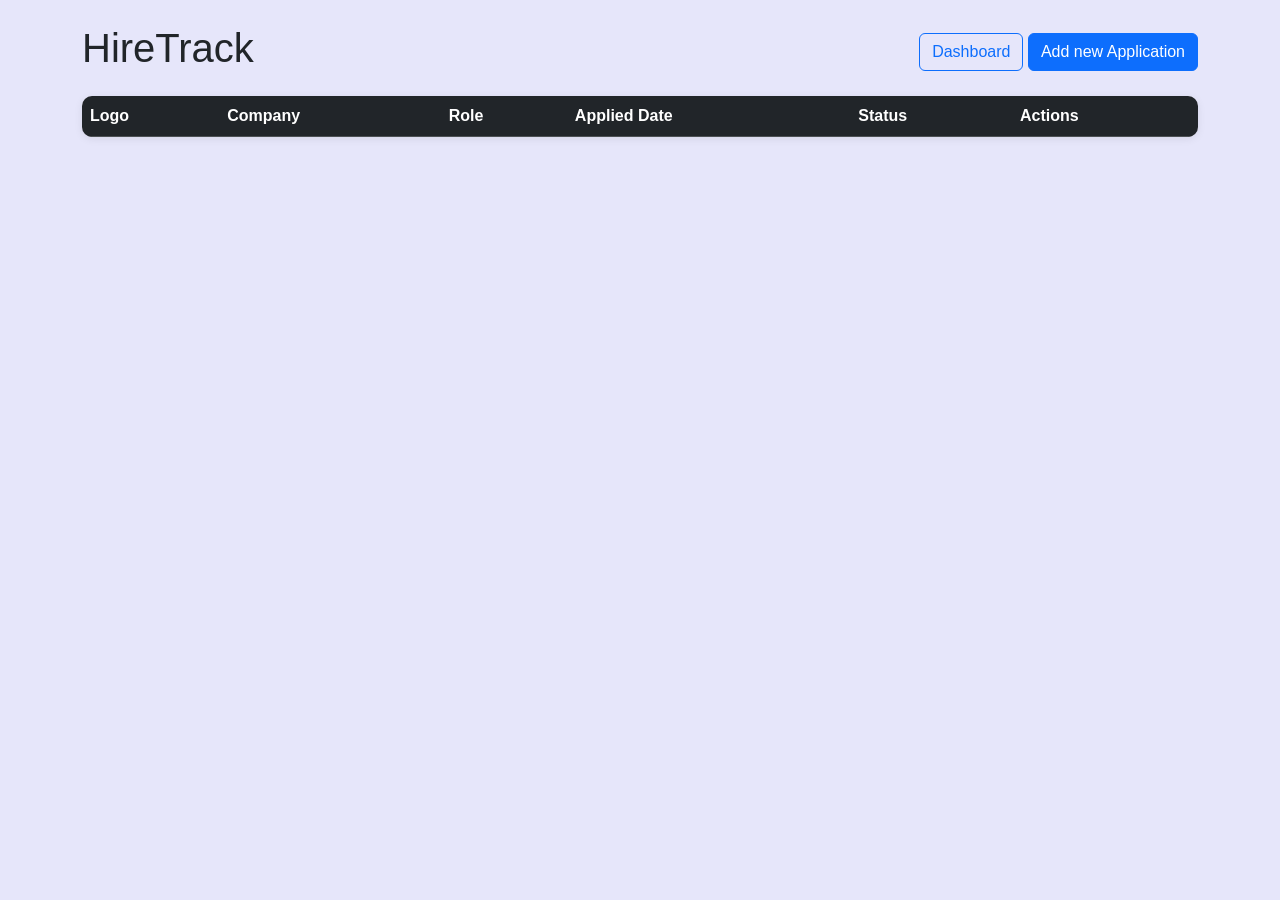
<file: hiretrack/src/main/resources/static/index.html>
<!DOCTYPE html>
<html lang="en">

<head>
    <meta charset="UTF-8">
    <meta name="viewport" content="width=device-width, initial-scale=1.0">
    <title>HireTrack</title>
    <link href="https://cdn.jsdelivr.net/npm/bootstrap@5.3.3/dist/css/bootstrap.min.css" rel="stylesheet">
    <link href="https://cdn.jsdelivr.net/npm/aos@2.3.1/dist/aos.css" rel="stylesheet">
    <link href="css/style.css" rel="stylesheet">
</head>

<body>

    <div class="container mt-4">
        <div class="d-flex justify-content-between align-items-center mb-3">
            <h1>HireTrack</h1>
            <div>
                <a href="dashboard.html" class="btn btn-outline-primary">Dashboard</a>
                <a href="form.html" class="btn btn-primary">Add new Application</a>
            </div>
        </div>



        <table class="table table-hover align-middle">
            <thead class="table-dark">
                <tr>
                    <th>Logo</th>
                    <th>Company</th>
                    <th>Role</th>
                    <th>Applied Date</th>
                    <th>Status</th>
                    <th>Actions</th>
                </tr>
            </thead>
            <tbody id="appTable">
            </tbody>
        </table>
    </div>

    <script src="https://unpkg.com/aos@2.3.1/dist/aos.js"></script>
    <script src="js/app.js"></script>
</body>

</html>
</file>
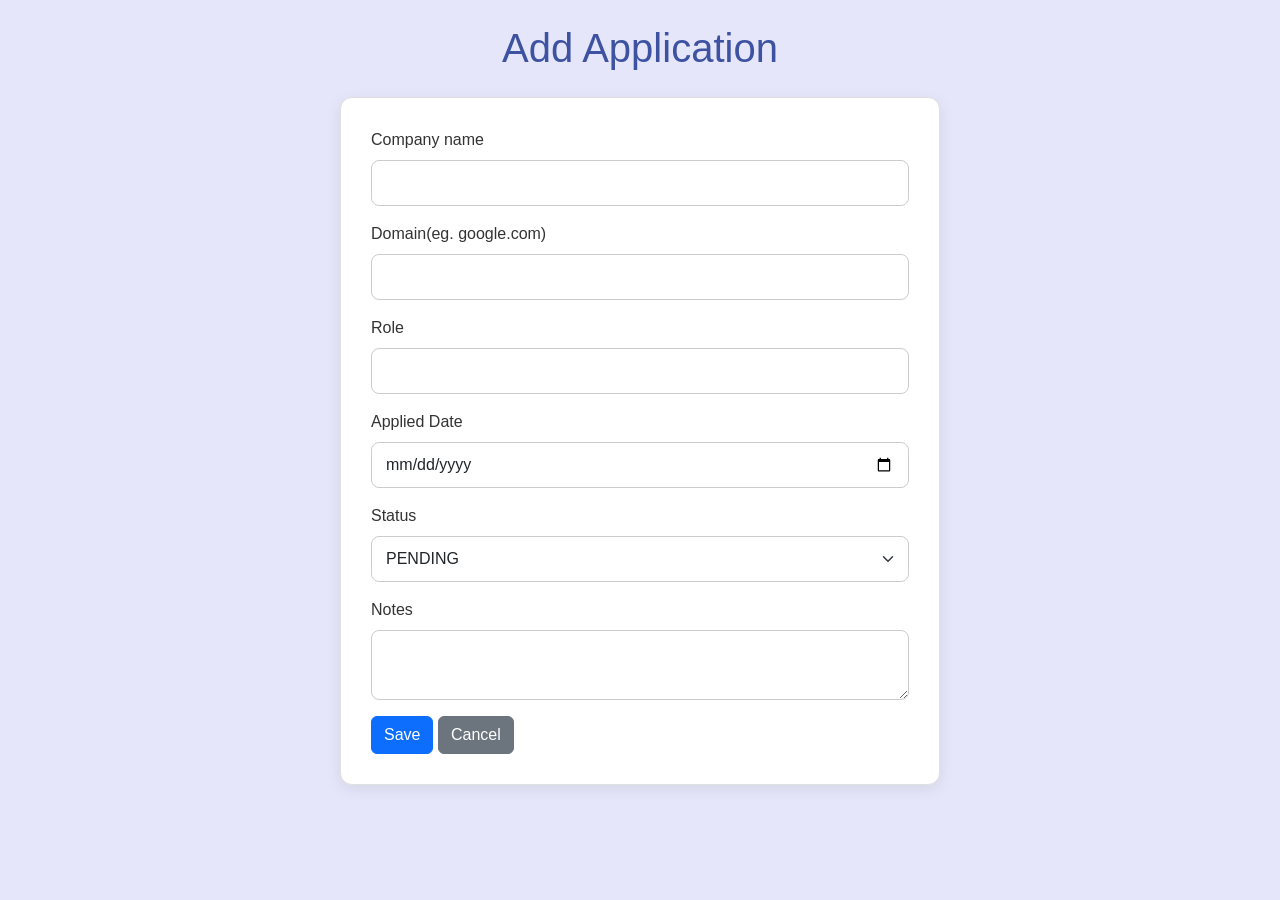
<file: hiretrack/src/main/resources/static/form.html>
<!DOCTYPE html>
<html lang="en">

<head>
    <meta charset="UTF-8">
    <meta name="viewport" content="width=device-width, initial-scale=1.0">
    <title>HireTrack - Add/Edit Application</title>
    <link href="https://cdn.jsdelivr.net/npm/bootstrap@5.3.3/dist/css/bootstrap.min.css" rel="stylesheet">
    <link href="https://cdn.jsdelivr.net/npm/aos@2.3.1/dist/aos.css" rel="stylesheet">
    <link href="css/style.css" rel="stylesheet">

</head>

<body>
    <div class="container mt-4">
        <h1 id="formTitle">Add Application</h1>
        <form id="appForm">
            <input type="hidden" id="id">

            <div class="mb-3">
                <label class="form-label">Company name</label>
                <input type="text" class="form-control" id="companyName" required>
            </div>

            <div class="mb-3">
                <label class="form-label">Domain(eg. google.com)</label>
                <input type="text" class="form-control" id="domain" required>
            </div>

            <div class="mb-3">
                <label class="form-label">Role</label>
                <input type="text" class="form-control" id="role" required>
            </div>

            <div class="mb-3">
                <label class="form-label">Applied Date</label>
                <input type="date" class="form-control" id="appliedDate" required>
            </div>

            <div class="mb-3">
                <label class="form-label">Status</label>
                <select class="form-select" id="status" required>
                    <option value="PENDING">PENDING</option>
                    <option value="ASSESSMENT">ASSESSMENT</option>
                    <option value="INTERVIEW">INTERVIEW</option>
                    <option value="OFFER">OFFER</option>
                    <option value="REJECTED">REJECTED</option>

                </select>
            </div>


            <div class="mb-3">
                <label class="form-label">Notes</label>
                <textarea class="form-control" id="notes"></textarea>
            </div>

            <button type="submit" class="btn btn-primary">Save</button>
            <a href="index.html" class="btn btn-secondary">Cancel</a>
        </form>
    </div>

    <script src=" js/form.js"></script>
    <script src="https://cdn.jsdelivr.net/npm/aos@2.3.1/dist/aos.js"></script>
</body>

</html>
</file>
<file: hiretrack/src/main/resources/static/css/style.css>
body {
    background-color: #e6e6fa;
    font-family: 'Segoe UI', sans-serif;
}

.table {
    background-color: #ede8f5;
    border-radius: 10px;
    overflow: hidden;
    box-shadow: 0 2px 8px rgba(0, 0, 0, 0.08);
}

.table-hover tbody tr:hover {
    background-color: #ede8f5;
    transition: background-color 0.2s ease-in-out;
}

.table img {
    border-radius: 4px;
}

.card {
    border: none;
    border-radius: 10px;
    box-shadow: 0 2px 10px rgba(0, 0, 0, 0.08);
    transition: transform 0.2s ease, box-shadow 0.2s ease;
}

.card:hover {
    transform: translateY(-4px);
    box-shadow: 0 6px 16px rgba(0, 0, 0, 0.12);
}

.btn {
    border-radius: 6px;
    transition: all 0.2s ease-in-out;
}

.btn:hover {
    opacity: 0.9;
}

.badge {
    font-size: 0.8rem;
    padding: 6px 10px;
    border-radius: 12px;
}

.badge-pending {
    background-color: #6c757d;
}

.badge-assessment {
    background-color: #0dcaf0;
    color: #000;
}

.badge-interview {
    background-color: #0d6efd;
}

.badge-offer {
    background-color: #198754;
}

.badge-rejected {
    background-color: #dc3545;
}

form {
    background-color: #ffffff;
    padding: 30px;
    border-radius: 12px;
    box-shadow: 0 4px 15px rgba(0, 0, 0, 0.08);
    border: 1px solid #e0e0e0;
    max-width: 600px;
    margin: 0 auto;
}

form label {
    color: #333333;
    font-weight: 500;
    margin-bottom: 6px;
}

form .form-control,
form .form-select,
form textarea {
    border: 1px solid #ccc;
    border-radius: 8px;
    padding: 10px 14px;
}

form .form-control:focus,
form .form-select:focus,
form textarea:focus {
    box-shadow: 0 0 0 3px rgba(61, 82, 160, 0.15);
    border-color: #3d52a0;
}

#formTitle {
    text-align: center;
    color: #3d52a0;
    margin-bottom: 25px;
}
</file>
